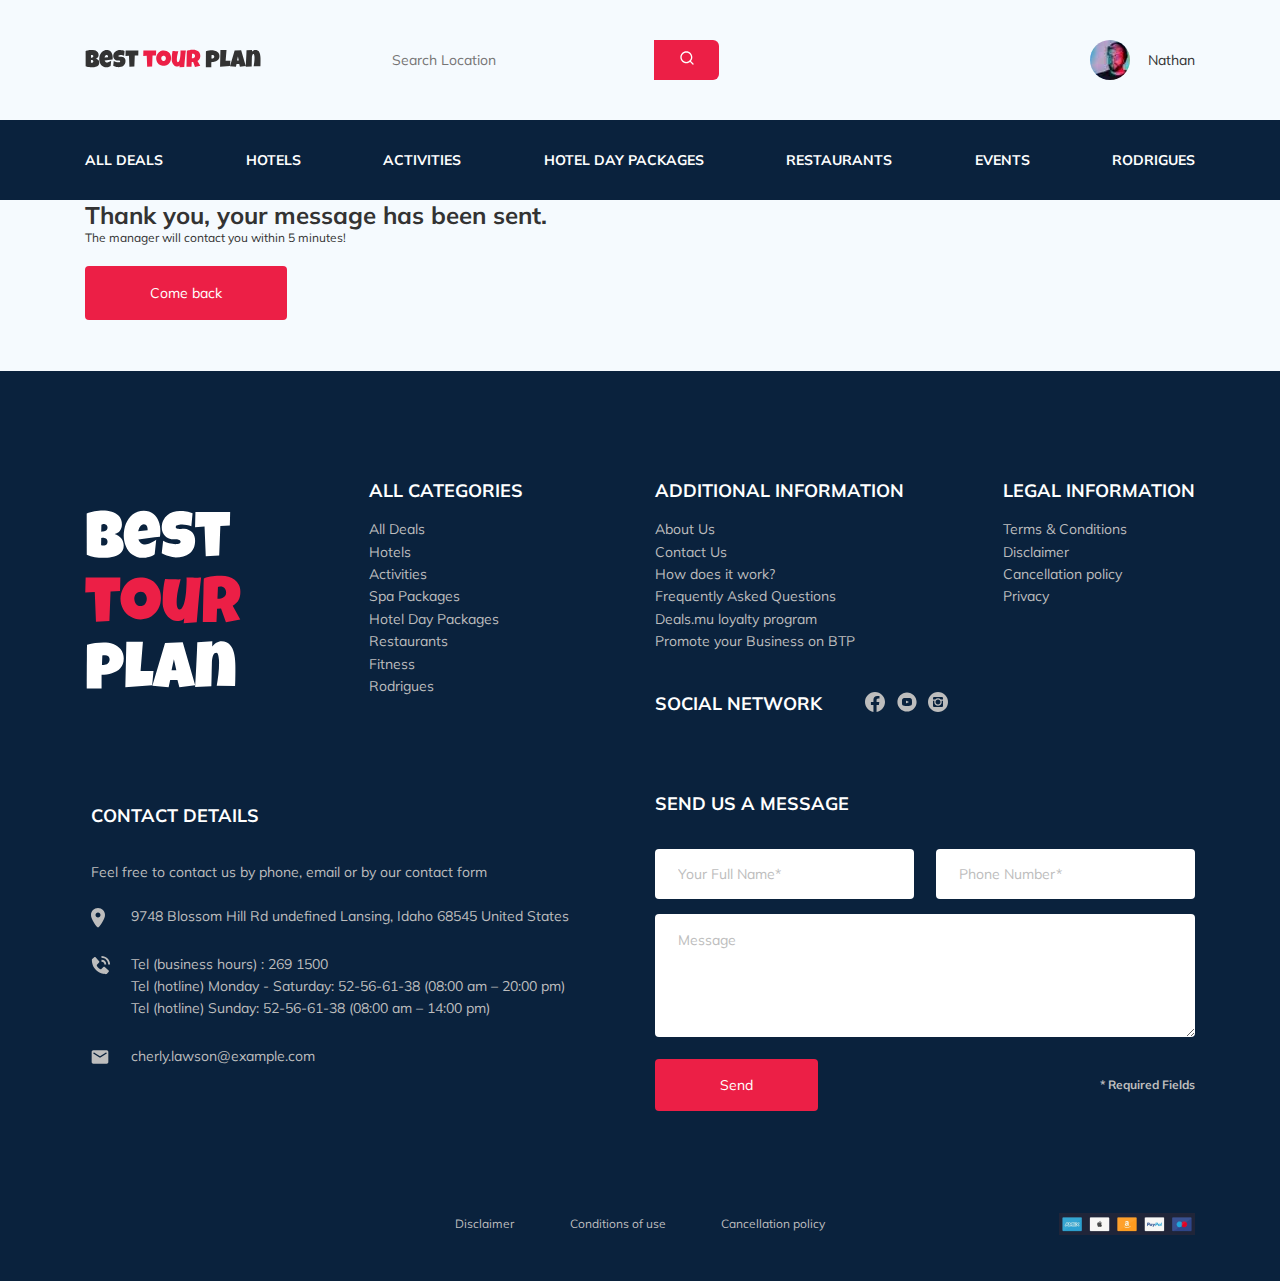
<file: thankyou.html>
<!DOCTYPE html>
<html lang="en">
<head>
  <meta charset="UTF-8">
  <meta name="viewport" content="width=device-width, initial-scale=1.0">
  <link href="https://fonts.googleapis.com/css2?family=Muli:wght@400;700&family=Nunito:wght@400;600;800&display=swap" rel="stylesheet">
  <link rel="stylesheet" href="https://unpkg.com/swiper/swiper-bundle.min.css">
  <link rel="stylesheet" href="css/style.css">
  <title>Best Tour Plan - Hotel Booking</title>
</head>
<body>
  <header class="navbar navbar--mobile--fixed">
    <div class="container">
      <div class="navbar-top">
        <a href="index.html" class="logo">
          <img src="img/horizontal.svg" alt="Logo: Best Tour Plan" class="logo__image">
        </a>

        <form action="#" class="search navbar__search navbar__search--mobile--hidden">
          <input type="text" placeholder="Search Location" class="search__input">
          <button class="button search__button">
            <img src="img/search.svg" alt="Search: 
            magnifier" class="search__image">
          </button>
        </form>

        <div class="user navbar__user navbar__user--mobile--hidden">
          <img src="img/avatar.jpg" alt="Avatar: Nathan" class="user__avatar">
          <span class="user__name">Nathan</span>
        </div>

        <button class="button button-menu navbar-top__button-menu">
          <span class="button-menu__line"></span>
          <span class="button-menu__line"></span>
          <span class="button-menu__line"></span>
        </button>
        <!-- /.navbar-button -->

      </div>
      <!-- /.navbar-top -->

    </div>
    <!-- /.container -->

    <div class="navbar-bottom">
      <div class="container">
        <ul class="navbar-menu navbar-menu--mobile--pt-32">
          <li class="navbar-menu__item navbar-menu__item--mobile--visible navbar-menu__item--mobile--mb-27">
            <div class="user navbar__user">
              <img src="img/avatar.jpg" alt="Avatar: Nathan" class="user__avatar">
              <span class="user__name">Nathan</span>
            </div>
          </li>
          <li class="navbar-menu__item navbar-menu__item--mobile--visible navbar-menu__item--mobile--mb-39">
            <form action="#" class="search navbar__search">
              <input type="text" placeholder="Search Location" class="search__input">
              <button class="button search__button">
                <img src="img/search.svg" alt="Search: 
                magnifier" class="search__image">
              </button>
            </form>
          </li>
          <li class="navbar-menu__item">
            <a href="#" class="navbar-menu__link">All Deals</a>
          </li>
          <li class="navbar-menu__item">
            <a href="#" class="navbar-menu__link">Hotels</a>
          </li>
          <li class="navbar-menu__item">
            <a href="#" class="navbar-menu__link">Activities</a>
          </li>
          <li class="navbar-menu__item">
            <a href="#" class="navbar-menu__link">Hotel Day Packages</a>
          </li>
          <li class="navbar-menu__item">
            <a href="#" class="navbar-menu__link">Restaurants</a>
          </li>
          <li class="navbar-menu__item">
            <a href="#" class="navbar-menu__link">Events</a>
          </li>
          <li class="navbar-menu__item">
            <a href="#" class="navbar-menu__link">Rodrigues</a>
          </li>
        </ul>
        <!-- /.navbar-menu -->
      </div>
      <!-- /.container -->
    </div>
    <!-- /.navbar-bottom -->

  </header>
  <!-- /.header -->

  <section class="hotel">
    <div class="container">
      <div class="hotel-info">
        <div class="hotel-info__text come-back--info">
          <div class="hotel-wrapper">
            <h1 class="hotel-info-name">Thank you, your message has been sent.</h1>
          </div>
          <p class="hotel-description">The manager will contact you within 5 minutes!</p>
          
        </div>
        <!-- /.hotrl-info__text -->
        
      </div>
      <!-- /.hotel-info -->

      <a href="index.html" class="button form-button footer__button come-back">Come back</a>

    </div>
    <!-- /.container -->
  </section>
  <!-- /.hotel -->

  <footer class="footer">
    <div class="container">
      <div class="footer-wrapper">
        <a href="index.html" class="footer__logo-link">
          <img src="img/vertical.svg" alt="Logo: Best Tour Plan" class="logo footer__logo">
        </a>
        <div class="footer__lists footer__lists--categories">
          <h3 class="footer__title">All Categories</h3>
          <ul class="footer__list">
            <li class="footer__item">
              <a href="#" class="footer__item-link">All Deals</a>
            </li>
            <!-- /.footer__item -->
            <li class="footer__item">
              <a href="#" class="footer__item-link">Hotels</a>
            </li>
            <!-- /.footer__item -->
            <li class="footer__item">
              <a href="#" class="footer__item-link">Activities</a>
            </li>
            <!-- /.footer__item -->
            <li class="footer__item">
              <a href="#" class="footer__item-link">Spa Packages</a>
            </li>
            <!-- /.footer__item -->
            <li class="footer__item">
              <a href="#" class="footer__item-link">Hotel Day Packages</a>
            </li>
            <!-- /.footer__item -->
            <li class="footer__item">
              <a href="#" class="footer__item-link">Restaurants</a>
            </li>
            <!-- /.footer__item -->
            <li class="footer__item">
              <a href="#" class="footer__item-link">Fitness</a>
            </li>
            <!-- /.footer__item -->
            <li class="footer__item">
              <a href="#" class="footer__item-link">Rodrigues</a>
            </li>
            <!-- /.footer__item -->
          </ul>
          <!-- /.footer__list -->
        </div>
        <!-- /.footer__lists .footer__categories -->

        <div class="footer__lists footer__lists--additional">
          <h3 class="footer__title">Additional Information</h3>
          <ul class="footer__list">
            <li class="footer__item">
              <a href="#" class="footer__item-link">About Us</a>
            </li>
            <!-- /.footer__item -->
            <li class="footer__item">
              <a href="#" class="footer__item-link">Contact Us</a>
            </li>
            <!-- /.footer__item -->
            <li class="footer__item">
              <a href="#" class="footer__item-link">How does it work?</a>
            </li>
            <!-- /.footer__item -->
            <li class="footer__item">
              <a href="#" class="footer__item-link">Frequently Asked Questions</a>
            </li>
            <!-- /.footer__item -->
            <li class="footer__item">
              <a href="#" class="footer__item-link">Deals.mu loyalty program</a>
            </li>
            <!-- /.footer__item -->
            <li class="footer__item">
              <a href="#" class="footer__item-link">Promote your Business on BTP</a>
            </li>
            <!-- /.footer__item -->
          </ul>
          <!-- /.footer__list -->
        </div>
        <!-- /.footer__lists .footer__additional -->

        <div class="footer__lists footer__lists--network">
          <h3 class="footer__title footer__title--network">Social Network</h3>
          <div class="footer__social">
            <a href="#" class="footer__icon-link">
              <img src="img/facebook.svg" alt="Icon: facebook" class="footer__icon">
            </a>
            <a href="#" class="footer__icon-link">
              <img src="img/youtube.svg" alt="Icon: youtube" class="footer__icon">
            </a>
            <a href="#" class="footer__icon-link">
              <img src="img/instagram.svg" alt="Icon: instagram" class="footer__icon">
            </a>
          </div>
        </div>
        <!-- /.footer__lists -->

        <div class="footer__lists footer__lists--legal">
          <h3 class="footer__title">Legal Information</h3>
          <ul class="footer__list">
            <li class="footer__item">
              <a href="#" class="footer__item-link">Terms & Conditions</a>
            </li>
            <!-- /.footer__item -->
            <li class="footer__item">
              <a href="#" class="footer__item-link">Disclaimer</a>
            </li>
            <!-- /.footer__item -->
            <li class="footer__item">
              <a href="#" class="footer__item-link">Cancellation policy</a>
            </li>
            <!-- /.footer__item -->
            <li class="footer__item">
              <a href="#" class="footer__item-link">Privacy</a>
            </li>
            <!-- /.footer__item -->
          </ul>
          <!-- /.footer__list -->
        </div>
        <!-- /.footer__lists .footer__legal -->

        <div class="footer__lists footer__lists--contact">
          <h3 class="footer__title footer__title--contact">Contact Details</h3>
          <p class="footer__text">Feel free to contact us by phone, email or by our contact form</p>
          <ul class="footer__list">
            <li class="footer__item footer__item--contact">
              <div class="footer__contact-icon-wrapper">
                <img src="img/map-marker.svg" alt="Icon: map" class="footer__contact-icon">
              </div>
              <span class="footer__info">9748 Blossom Hill Rd undefined Lansing, Idaho 68545 United States</span>
            </li>
            <!-- /.footer__item -->
            <li class="footer__item footer__item--contact">
              <div class="footer__contact-icon-wrapper">
                <img src="img/footer-phone-call.svg" alt="Icon: phone call" class="footer__contact-icon">
              </div>
              <span class="footer__info">
                Tel (business hours) : 
                <a href="tel: 269 1500" class="footer__item-link">269 1500</a> <br>
                Tel (hotline) Monday - Saturday:
                <a href="tel: 269 1500" class="footer__item-link">52-56-61-38</a>  (08:00 am – 20:00 pm) <br>
                Tel (hotline) Sunday:
                <a href="tel: 269 1500" class="footer__item-link">52-56-61-38</a>  (08:00 am – 14:00 pm)
              </span>
            </li>
            <!-- /.footer__item -->
            <li class="footer__item footer__item--contact">
              <div class="footer__contact-icon-wrapper">
                <img src="img/email.svg" alt="Icon: email" class="footer__contact-icon">
              </div>
              <span class="footer__info">
                <a href="mailto:cherly.lawson@example.com" class="footer__item-link">cherly.lawson@example.com</a>
              </span>
            </li>
            <!-- /.footer__item -->
          </ul>
          <!-- /.footer__list -->
        </div>
        <!-- /.footer__lists .footer__contact -->

        <div class="footer__form">
          <h3 class="footer__title footer__title--form">Send us a message</h3>
          <form action="send.php" method="POST" class="footer__form-wrapper form">
            <div class="footer__input-group">
              <input class="input footer__input footer__input--name" type="text" placeholder="Your Full Name*" name="name" required minlength="2">
            </div>
            <div class="footer__input-group">
              <input class="input footer__input footer__input--phone phone-mask" type="tel" placeholder="Phone Number*" name="phone" required>
            </div>
            <textarea class="textarea footer__textarea" placeholder="Message" name="message"></textarea>
            <button class="button form-button footer__button" type="submit">Send</button>
            <span class="form-info footer__form-info">* Required Fields</span>
          </form>
        </div>
        <!-- /.footer__form -->

      </div>
      <!-- /.footer-wrapper -->

      <div class="footer__bot">
        <ul class="footer__bot-list">
          <li class="footer__bot-item">
            <a href="#" class="footer__bot-link">Disclaimer</a>
          </li>
          <li class="footer__bot-item">
            <a href="#" class="footer__bot-link">Conditions of use</a>
          </li>
          <li class="footer__bot-item">
            <a href="#" class="footer__bot-link">Cancellation policy</a>
          </li>
        </ul>
        <img src="img/payment.png" alt="Icon: payment" class="footer__bot-payment footer__bot-payment--mt-10">
      </div>
    </div>
    <!-- /.container -->
  </footer>
  <!-- /.footer -->

  <div class="modal">
    <div class="modal-overlay"></div>

    <div class="modal-dialog">
      <h3 class="modal-dialog__title modal-dialog__title--form">Send us a message</h3>
      <form action="send.php" method="POST" class="modal-dialog__form form">
        <a href="#" class="modal-dialog__close" data-backdrop="static" data-keyboard="false" tabindex="-1" data-keyboard="true">
          <img src="img/close.svg" alt="icon: close" class="modal-dialog__close-image">
        </a>
        <input class="input modal-dialog__input modal-dialog__input--name" type="text" placeholder="Your Full Name*" name="name" required minlength="2">
        <input class="input modal-dialog__input modal-dialog__input--phone phone-mask" type="tel" placeholder="Phone Number*" name="phone" required>
        <input class="input modal-dialog__input modal-dialog__input--email" type="email" placeholder="Email*" name="email" required>
        <textarea class="textarea modal-dialog__textarea" placeholder="Message" name="message"></textarea>
        <button class="button form-button modal-dialog__button" type="submit">Send</button>
        <span class="form-info modal-dialog__form-info">* Required Fields</span>
      </form>
    </div>
    
  </div>


  <script src="https://ajax.googleapis.com/ajax/libs/jquery/1.11.0/jquery.min.js"></script>
  <script src="js/jquery.validate.min.js"></script>
  <script src="js/jquery.mask.min.js"></script>
  <script src="js/parallax.js-1.5.0/parallax.min.js"></script>
  <script src="https://unpkg.com/swiper/swiper-bundle.min.js"></script>
  <script src="js/main.js"></script>
</body>
</html>
</file>
<file: css/style.css>
/*! normalize.css v8.0.1 | MIT License | github.com/necolas/normalize.css */
/* Document
   ========================================================================== */
/**
 * 1. Correct the line height in all browsers.
 * 2. Prevent adjustments of font size after orientation changes in iOS.
 */
html {
  line-height: 1.15;
  /* 1 */
  -webkit-text-size-adjust: 100%;
  /* 2 */
}

/* Sections
   ========================================================================== */
/**
 * Remove the margin in all browsers.
 */
body {
  margin: 0;
}

/**
 * Render the `main` element consistently in IE.
 */
main {
  display: block;
}

/**
 * Correct the font size and margin on `h1` elements within `section` and
 * `article` contexts in Chrome, Firefox, and Safari.
 */
h1 {
  font-size: 2em;
  margin: 0.67em 0;
}

/* Grouping content
   ========================================================================== */
/**
 * 1. Add the correct box sizing in Firefox.
 * 2. Show the overflow in Edge and IE.
 */
hr {
  -webkit-box-sizing: content-box;
          box-sizing: content-box;
  /* 1 */
  height: 0;
  /* 1 */
  overflow: visible;
  /* 2 */
}

/**
 * 1. Correct the inheritance and scaling of font size in all browsers.
 * 2. Correct the odd `em` font sizing in all browsers.
 */
pre {
  font-family: monospace, monospace;
  /* 1 */
  font-size: 1em;
  /* 2 */
}

/* Text-level semantics
   ========================================================================== */
/**
 * Remove the gray background on active links in IE 10.
 */
a {
  background-color: transparent;
}

/**
 * 1. Remove the bottom border in Chrome 57-
 * 2. Add the correct text decoration in Chrome, Edge, IE, Opera, and Safari.
 */
abbr[title] {
  border-bottom: none;
  /* 1 */
  text-decoration: underline;
  /* 2 */
  -webkit-text-decoration: underline dotted;
          text-decoration: underline dotted;
  /* 2 */
}

/**
 * Add the correct font weight in Chrome, Edge, and Safari.
 */
b,
strong {
  font-weight: bolder;
}

/**
 * 1. Correct the inheritance and scaling of font size in all browsers.
 * 2. Correct the odd `em` font sizing in all browsers.
 */
code,
kbd,
samp {
  font-family: monospace, monospace;
  /* 1 */
  font-size: 1em;
  /* 2 */
}

/**
 * Add the correct font size in all browsers.
 */
small {
  font-size: 80%;
}

/**
 * Prevent `sub` and `sup` elements from affecting the line height in
 * all browsers.
 */
sub,
sup {
  font-size: 75%;
  line-height: 0;
  position: relative;
  vertical-align: baseline;
}

sub {
  bottom: -0.25em;
}

sup {
  top: -0.5em;
}

/* Embedded content
   ========================================================================== */
/**
 * Remove the border on images inside links in IE 10.
 */
img {
  border-style: none;
}

/* Forms
   ========================================================================== */
/**
 * 1. Change the font styles in all browsers.
 * 2. Remove the margin in Firefox and Safari.
 */
button,
input,
optgroup,
select,
textarea {
  font-family: inherit;
  /* 1 */
  font-size: 100%;
  /* 1 */
  line-height: 1.15;
  /* 1 */
  margin: 0;
  /* 2 */
}

/**
 * Show the overflow in IE.
 * 1. Show the overflow in Edge.
 */
button,
input {
  /* 1 */
  overflow: visible;
}

/**
 * Remove the inheritance of text transform in Edge, Firefox, and IE.
 * 1. Remove the inheritance of text transform in Firefox.
 */
button,
select {
  /* 1 */
  text-transform: none;
}

/**
 * Correct the inability to style clickable types in iOS and Safari.
 */
button,
[type="button"],
[type="reset"],
[type="submit"] {
  -webkit-appearance: button;
}

/**
 * Remove the inner border and padding in Firefox.
 */
button::-moz-focus-inner,
[type="button"]::-moz-focus-inner,
[type="reset"]::-moz-focus-inner,
[type="submit"]::-moz-focus-inner {
  border-style: none;
  padding: 0;
}

/**
 * Restore the focus styles unset by the previous rule.
 */
button:-moz-focusring,
[type="button"]:-moz-focusring,
[type="reset"]:-moz-focusring,
[type="submit"]:-moz-focusring {
  outline: 1px dotted ButtonText;
}

/**
 * Correct the padding in Firefox.
 */
fieldset {
  padding: 0.35em 0.75em 0.625em;
}

/**
 * 1. Correct the text wrapping in Edge and IE.
 * 2. Correct the color inheritance from `fieldset` elements in IE.
 * 3. Remove the padding so developers are not caught out when they zero out
 *    `fieldset` elements in all browsers.
 */
legend {
  -webkit-box-sizing: border-box;
          box-sizing: border-box;
  /* 1 */
  color: inherit;
  /* 2 */
  display: table;
  /* 1 */
  max-width: 100%;
  /* 1 */
  padding: 0;
  /* 3 */
  white-space: normal;
  /* 1 */
}

/**
 * Add the correct vertical alignment in Chrome, Firefox, and Opera.
 */
progress {
  vertical-align: baseline;
}

/**
 * Remove the default vertical scrollbar in IE 10+.
 */
textarea {
  overflow: auto;
}

/**
 * 1. Add the correct box sizing in IE 10.
 * 2. Remove the padding in IE 10.
 */
[type="checkbox"],
[type="radio"] {
  -webkit-box-sizing: border-box;
          box-sizing: border-box;
  /* 1 */
  padding: 0;
  /* 2 */
}

/**
 * Correct the cursor style of increment and decrement buttons in Chrome.
 */
[type="number"]::-webkit-inner-spin-button,
[type="number"]::-webkit-outer-spin-button {
  height: auto;
}

/**
 * 1. Correct the odd appearance in Chrome and Safari.
 * 2. Correct the outline style in Safari.
 */
[type="search"] {
  -webkit-appearance: textfield;
  /* 1 */
  outline-offset: -2px;
  /* 2 */
}

/**
 * Remove the inner padding in Chrome and Safari on macOS.
 */
[type="search"]::-webkit-search-decoration {
  -webkit-appearance: none;
}

/**
 * 1. Correct the inability to style clickable types in iOS and Safari.
 * 2. Change font properties to `inherit` in Safari.
 */
::-webkit-file-upload-button {
  -webkit-appearance: button;
  /* 1 */
  font: inherit;
  /* 2 */
}

/* Interactive
   ========================================================================== */
/*
 * Add the correct display in Edge, IE 10+, and Firefox.
 */
details {
  display: block;
}

/*
 * Add the correct display in all browsers.
 */
summary {
  display: list-item;
}

/* Misc
   ========================================================================== */
/**
 * Add the correct display in IE 10+.
 */
template {
  display: none;
}

/**
 * Add the correct display in IE 10.
 */
[hidden] {
  display: none;
}

* {
  -webkit-box-sizing: border-box;
          box-sizing: border-box;
}

body {
  font-size: 14px;
  background-color: #F5FAFE;
  color: #333333;
  font-family: "Muli", sans-serif;
}

.container {
  max-width: 1110px;
  margin: auto;
}

img {
  max-width: 100%;
}

.button {
  border: none;
  outline: none;
  cursor: pointer;
}

.input {
  padding: 0 23px 0 23px;
  min-height: 50px;
  border-radius: 4px;
  background-color: #fff;
  border: none;
  outline: none;
}

.input::-webkit-input-placeholder {
  color: #BDBDBD;
}

.input:-ms-input-placeholder {
  color: #BDBDBD;
}

.input::-ms-input-placeholder {
  color: #BDBDBD;
}

.input::placeholder {
  color: #BDBDBD;
}

.textarea {
  padding: 18px 23px;
  border-radius: 4px;
  background-color: #fff;
  border: none;
  outline: none;
  height: 123px;
}

.textarea::-webkit-input-placeholder {
  color: #BDBDBD;
}

.textarea:-ms-input-placeholder {
  color: #BDBDBD;
}

.textarea::-ms-input-placeholder {
  color: #BDBDBD;
}

.textarea::placeholder {
  color: #BDBDBD;
}

.form-button {
  padding: 18px 65px;
  min-height: 50px;
  border-radius: 4px;
  color: #FFFFFF;
  background-color: #EC1F46;
}

.form-info {
  font-style: normal;
  font-weight: bold;
  font-size: 12px;
  line-height: 15px;
  -ms-flex-item-align: center;
      -ms-grid-row-align: center;
      align-self: center;
}

.validate {
  font-style: normal;
  font-weight: normal;
  font-size: 12px;
  line-height: 13px;
  color: #EC1F46;
}

.validate::-webkit-input-placeholder {
  color: #EC1F46;
}

.validate:-ms-input-placeholder {
  color: #EC1F46;
}

.validate::-ms-input-placeholder {
  color: #EC1F46;
}

.validate::placeholder {
  color: #EC1F46;
}

.come-back {
  text-decoration: none;
}

.come-back--info {
  margin-bottom: 20px;
}

.navbar-wrapper {
  background-color: #FFFFFF;
}

.navbar-top {
  display: -webkit-box;
  display: -ms-flexbox;
  display: flex;
  -webkit-box-pack: justify;
      -ms-flex-pack: justify;
          justify-content: space-between;
  -webkit-box-align: center;
      -ms-flex-align: center;
          align-items: center;
  padding-top: 40px;
  padding-bottom: 40px;
}

.navbar-top__button-menu {
  display: none;
}

.navbar__search {
  margin-right: auto;
  margin-left: 108px;
}

.logo {
  max-width: 177px;
}

.search {
  display: -webkit-box;
  display: -ms-flexbox;
  display: flex;
  height: 40px;
  border-radius: 6px;
  position: relative;
  overflow: hidden;
}

.search__input {
  padding-left: 23px;
  padding-right: 75px;
  width: 350px;
  border: none;
  height: 100%;
  line-height: 15px;
  font-weight: 400;
  background-color: #F5FAFE;
  outline: none;
}

.search__button {
  position: absolute;
  width: 65px;
  height: 100%;
  background-color: #EC1F46;
  top: 0;
  right: 0;
}

.user {
  display: -webkit-box;
  display: -ms-flexbox;
  display: flex;
  text-decoration: none;
  -webkit-box-align: center;
      -ms-flex-align: center;
          align-items: center;
}

.user__avatar {
  width: 40px;
  height: 40px;
  border-radius: 50%;
  -o-object-fit: cover;
     object-fit: cover;
}

.user__name {
  line-height: 18px;
  font-weight: 400;
  margin-left: 18px;
}

.navbar-bottom {
  background-color: #0A223D;
}

.navbar-menu {
  display: -webkit-box;
  display: -ms-flexbox;
  display: flex;
  -webkit-box-pack: justify;
      -ms-flex-pack: justify;
          justify-content: space-between;
  padding-top: 31px;
  padding-bottom: 31px;
  padding-left: 0;
  margin: 0;
  color: #FFFFFF;
  list-style: none;
  position: relative;
}

.navbar-menu__item--mobile--visible {
  display: none;
}

.navbar-menu__link {
  text-decoration: none;
  text-transform: uppercase;
  color: inherit;
  font-style: normal;
  font-weight: bold;
  font-size: 14px;
  line-height: 18px;
}

.breadcrumbs {
  margin-bottom: 19px;
}

.breadcrumbs-list {
  display: -webkit-box;
  display: -ms-flexbox;
  display: flex;
  margin: 0;
  padding: 18px 0;
}

.breadcrumbs-list__item {
  display: -webkit-box;
  display: -ms-flexbox;
  display: flex;
  list-style: none;
  font-style: normal;
  font-weight: normal;
  font-size: 10px;
  line-height: 13px;
}

.breadcrumbs-list__item:not(:last-child)::after {
  content: ' /';
  margin-right: 3px;
  margin-left: 3px;
}

.breadcrumbs-list__link {
  text-decoration: none;
  color: inherit;
}

.hotel {
  padding-bottom: 70px;
}

.hotel-grid {
  display: -webkit-box;
  display: -ms-flexbox;
  display: flex;
  -webkit-box-pack: justify;
      -ms-flex-pack: justify;
          justify-content: space-between;
}

.hotel-draggable {
  display: -webkit-box;
  display: -ms-flexbox;
  display: flex;
  -webkit-box-orient: vertical;
  -webkit-box-direction: normal;
      -ms-flex-direction: column;
          flex-direction: column;
  -webkit-box-pack: justify;
      -ms-flex-pack: justify;
          justify-content: space-between;
}

.hotel-info {
  display: -webkit-box;
  display: -ms-flexbox;
  display: flex;
  -webkit-box-align: center;
      -ms-flex-align: center;
          align-items: center;
  -webkit-box-pack: justify;
      -ms-flex-pack: justify;
          justify-content: space-between;
  margin-bottom: 20px;
}

.hotel-info-name {
  font-style: normal;
  font-weight: bold;
  font-size: 24px;
  line-height: 30px;
  margin: 0;
}

.hotel-info__offer {
  margin-left: 14px;
  margin-top: 4px;
  font-style: normal;
  font-weight: 600;
  font-size: 10px;
  line-height: 13px;
}

.hotel-description {
  margin: 0;
  font-style: normal;
  font-weight: normal;
  font-size: 12px;
  line-height: 15px;
}

.hotel-wrapper {
  display: -webkit-box;
  display: -ms-flexbox;
  display: flex;
  -ms-flex-wrap: wrap;
      flex-wrap: wrap;
  -webkit-box-align: center;
      -ms-flex-align: center;
          align-items: center;
}

.stars {
  -ms-flex-preferred-size: 100%;
      flex-basis: 100%;
}

.offer {
  padding: 4px 9px;
  border-radius: 3px;
  background-color: #EC1F46;
  color: #FFFFFF;
}

.rating {
  display: -webkit-box;
  display: -ms-flexbox;
  display: flex;
  -ms-flex-wrap: wrap;
      flex-wrap: wrap;
  -webkit-box-pack: center;
      -ms-flex-pack: center;
          justify-content: center;
  max-width: 65px;
  min-height: 45px;
  border-radius: 4px;
  padding: 6px;
  background-color: #EC1F46;
  color: #FFFFFF;
}

.rating__text {
  font-style: normal;
  font-weight: 600;
  font-size: 8px;
  line-height: 10px;
}

.rating__counter {
  font-style: normal;
  font-weight: bold;
  font-size: 14px;
  line-height: 18px;
}

.rating__counter--small {
  font-size: 10px;
  line-height: 13px;
}

.hotel-slider {
  width: 728px;
  height: 450px;
  border-radius: 8px;
  margin: 0;
}

.hotel-slider__button {
  position: absolute;
  top: 50%;
  -webkit-transform: translateY(-50%);
          transform: translateY(-50%);
  z-index: 99;
  width: 30px;
  height: 30px;
  background-color: transparent;
  background-repeat: no-repeat;
  background-position: center;
  background-size: 10px;
}

.hotel-slider__button--next {
  right: 18px;
  background-image: url(../img/arrow-next.svg);
}

.hotel-slider__button--prev {
  left: 18px;
  background-image: url(../img/arrow-prev.svg);
}

.hotel-slider__item {
  width: 100%;
  height: 100%;
  position: relative;
  overflow: hidden;
}

.hotel-slider__item::after {
  content: '';
  position: absolute;
  width: 100%;
  height: 100%;
  top: 0;
  left: 0;
  right: 0;
  bottom: 0;
  z-index: 10;
  background: -webkit-gradient(linear, left top, left bottom, from(rgba(0, 122, 223, 0.48)), to(rgba(255, 255, 255, 0.128)));
  background: linear-gradient(180deg, rgba(0, 122, 223, 0.48) 0%, rgba(255, 255, 255, 0.128) 100%);
}

.booking {
  font-family: "Nunito", sans-serif;
  border-radius: 8px;
  padding: 28px;
  width: 350px;
  min-height: 210px;
  background-color: #0A223D;
  color: #FFFFFF;
}

.booking__info {
  display: -webkit-box;
  display: -ms-flexbox;
  display: flex;
  -webkit-box-pack: justify;
      -ms-flex-pack: justify;
          justify-content: space-between;
  -webkit-box-align: center;
      -ms-flex-align: center;
          align-items: center;
  margin-bottom: 9px;
}

.booking__price {
  display: -webkit-box;
  display: -ms-flexbox;
  display: flex;
  -webkit-box-orient: vertical;
  -webkit-box-direction: normal;
      -ms-flex-direction: column;
          flex-direction: column;
}

.booking__start {
  font-style: normal;
  font-weight: normal;
  font-size: 10px;
  line-height: 14px;
}

.booking__pricetag {
  font-style: normal;
  font-weight: 800;
  font-size: 24px;
  line-height: 33px;
  margin: 0;
}

.booking__per-room {
  font-style: normal;
  font-weight: normal;
  font-size: 12px;
  line-height: 16px;
  margin: 0;
}

.booking__text {
  display: -webkit-box;
  display: -ms-flexbox;
  display: flex;
  -webkit-box-pack: justify;
      -ms-flex-pack: justify;
          justify-content: space-between;
  margin-bottom: 8px;
}

.booking__description {
  font-style: normal;
  font-weight: normal;
  font-size: 12px;
  line-height: 16px;
  margin-left: 9px;
}

.booking__button {
  font-style: normal;
  font-weight: 600;
  font-size: 14px;
  line-height: 19px;
  border-radius: 4px;
  background-color: #EC1F46;
  color: #FFFFFF;
  width: 100%;
  min-height: 45px;
}

.call-center {
  display: -webkit-box;
  display: -ms-flexbox;
  display: flex;
  -webkit-box-pack: justify;
      -ms-flex-pack: justify;
          justify-content: space-between;
  -webkit-box-align: center;
      -ms-flex-align: center;
          align-items: center;
  margin-bottom: 17px;
}

.call-center__text {
  font-weight: 600;
  font-size: 18px;
  line-height: 25px;
}

.call-center__phone {
  display: -webkit-box;
  display: -ms-flexbox;
  display: flex;
  -webkit-box-pack: justify;
      -ms-flex-pack: justify;
          justify-content: space-between;
  text-decoration: none;
  color: inherit;
}

.call-center__image {
  vertical-align: middle;
}

.call-center__number {
  font-weight: 600;
  font-size: 18px;
  line-height: 25px;
  margin-left: 9px;
}

.map {
  width: 350px;
  height: 213px;
  border-radius: 10px;
  overflow: hidden;
}

.map__style {
  border: 0;
  width: 100%;
  height: 213px;
}

.packages {
  padding-top: 45px;
}

.packages-title {
  font-style: normal;
  font-weight: bold;
  font-size: 36px;
  line-height: 45px;
  text-align: center;
  text-transform: uppercase;
  margin-bottom: 65px;
}

.packages-card {
  display: -ms-grid;
  display: grid;
  -ms-grid-rows: (500px)[2];
  -ms-grid-columns: (350px)[3];
      grid-template: repeat(2, 500px)/repeat(3, 350px);
  grid-gap: 30px;
  color: #FFFFFF;
}

.packages-card__item {
  width: 100%;
  height: 100%;
  background-color: #0A223D;
  border-radius: 8px;
  overflow: hidden;
  display: -ms-grid;
  display: grid;
  -ms-grid-rows: (50%)[2];
      grid-template-rows: repeat(2, 50%);
}

.packages-card__item--large {
  display: -ms-grid;
  display: grid;
  -ms-grid-columns: (50%)[2];
      grid-template-columns: repeat(2, 50%);
  -ms-grid-rows: none;
      grid-template-rows: none;
  -ms-grid-column: 1;
  -ms-grid-column-span: 2;
  grid-column: 1 / 3;
  width: 100%;
}

.packages-card__offer {
  position: relative;
}

.packages-card__wrapper {
  padding: 30px 25px;
}

.packages-card__rating {
  margin-bottom: 5px;
  margin-top: 16px;
}

.packages-card__image {
  width: 100%;
  height: 100%;
  -o-object-fit: cover;
     object-fit: cover;
}

.packages-card__flash-offer {
  position: absolute;
  min-width: 61px;
  background-color: #EC1F46;
  border-radius: 0px 4px 4px 0px;
  left: 0;
  top: 26px;
  font-style: normal;
  font-weight: 600;
  padding: 4px 9px;
  font-size: 8px;
  line-height: 10px;
}

.packages-card__flash-offer--large {
  position: absolute;
  min-width: 95px;
  font-size: 12px;
  line-height: 15px;
  padding: 8px 11px;
}

.packages-card__title {
  font-style: normal;
  font-weight: bold;
  font-size: 18px;
  line-height: 23px;
  margin-top: 0;
}

.packages-card__text {
  font-style: normal;
  font-weight: normal;
  font-size: 14px;
  line-height: 160.6%;
  margin-top: 27px;
  margin-bottom: 34px;
}

.packages-card__person-room {
  margin-bottom: 24px;
}

.packages-card__info {
  margin-bottom: 11px;
}

.packages-card__icon {
  width: 14px;
  height: 14px;
  vertical-align: middle;
  margin-right: 15px;
}

.packages-card__description {
  font-style: normal;
  font-weight: normal;
  font-size: 12px;
  line-height: 15px;
}

.packages-card__wrap-bot {
  display: -ms-grid;
  display: grid;
  -ms-grid-columns: (50%)[2];
      grid-template-columns: repeat(2, 50%);
}

.packages-card__price {
  display: -ms-grid;
  display: grid;
}

.packages-card__old-pricetag {
  font-style: normal;
  font-weight: normal;
  font-size: 14px;
  line-height: 18px;
  -webkit-text-decoration-line: line-through;
          text-decoration-line: line-through;
  margin-bottom: 5px;
}

.packages-card__pricetag {
  font-style: normal;
  font-weight: bold;
  font-size: 24px;
  line-height: 30px;
}

.packages-card__button {
  font-family: "Nunito", sans-serif;
  font-style: normal;
  font-weight: 600;
  font-size: 14px;
  line-height: 19px;
  padding: 7px 22px;
  max-height: 40px;
  color: inherit;
  background-color: #EC1F46;
  border-radius: 4px;
  -ms-flex-item-align: end;
      -ms-grid-row-align: end;
      align-self: end;
}

.newsletter {
  padding: 98px 0 87px 0;
  background-image: url(../img/newsletter.jpg);
  background-repeat: no-repeat;
  background-position: center;
  background-size: cover;
  position: relative;
  color: #FFFFFF;
  min-height: 260px;
  margin-bottom: 40px;
  margin-top: 70px;
}

.newsletter::before {
  content: '';
  position: absolute;
  top: 0;
  left: 0;
  right: 0;
  bottom: 0;
  width: 100%;
  height: 100%;
  background-color: rgba(10, 34, 61, 0.8);
}

.newsletter-wrapper {
  display: -webkit-box;
  display: -ms-flexbox;
  display: flex;
  -webkit-box-align: center;
      -ms-flex-align: center;
          align-items: center;
  -webkit-box-pack: justify;
      -ms-flex-pack: justify;
          justify-content: space-between;
  position: relative;
  max-width: 731px;
  margin: auto;
}

.newsletter-title {
  display: -webkit-box;
  display: -ms-flexbox;
  display: flex;
  -webkit-box-orient: vertical;
  -webkit-box-direction: normal;
      -ms-flex-direction: column;
          flex-direction: column;
  font-style: normal;
  font-weight: 300;
  font-size: 24px;
  line-height: 30px;
  margin: 0;
}

.newsletter-title__strong {
  font-style: normal;
  font-weight: 600;
  font-size: 36px;
  line-height: 45px;
  text-transform: uppercase;
}

.newsletter .subscribe {
  width: 350px;
  height: 55px;
  position: relative;
  border-radius: 4px;
  overflow: hidden;
}

.newsletter .subscribe__input {
  position: absolute;
  width: 100%;
  height: 100%;
  padding-left: 33px;
  padding-right: 75px;
  outline: none;
  border: none;
  font-style: normal;
  font-weight: 300;
  font-size: 14px;
  line-height: 18px;
}

.newsletter .subscribe__button {
  position: absolute;
  top: 0;
  right: 0;
  min-width: 65px;
  height: 100%;
  background-color: #EC1F46;
  font-style: normal;
  font-weight: bold;
  font-size: 12px;
  line-height: 15px;
  color: inherit;
}

.parallax-window {
  height: 100%;
  background: transparent;
}

.reviews {
  margin-bottom: 60px;
}

.reviews-title {
  font-style: normal;
  font-weight: bold;
  font-size: 36px;
  line-height: 45px;
  text-align: center;
  text-transform: uppercase;
  margin-bottom: 70px;
}

.reviews-slider__item {
  position: relative;
  display: -webkit-box;
  display: -ms-flexbox;
  display: flex;
  -webkit-box-align: center;
      -ms-flex-align: center;
          align-items: center;
  -webkit-box-orient: vertical;
  -webkit-box-direction: normal;
      -ms-flex-direction: column;
          flex-direction: column;
  border-radius: 8px;
  background-color: #fff;
  max-width: 731px;
  margin: 45px auto 0;
  padding: 0 62px 30px;
}

.reviews-slider__item::before {
  content: '';
  background-image: url(../img/quotes-top.svg);
  position: absolute;
  left: 62px;
  top: 13px;
  width: 70px;
  height: 47px;
}

.reviews-slider__item::after {
  content: '';
  background-image: url(../img/quotes-bot.svg);
  position: absolute;
  right: 62px;
  top: 118px;
  width: 70px;
  height: 47px;
}

.reviews-slider__profile {
  display: -webkit-box;
  display: -ms-flexbox;
  display: flex;
  -webkit-box-align: center;
      -ms-flex-align: center;
          align-items: center;
  -webkit-box-orient: vertical;
  -webkit-box-direction: normal;
      -ms-flex-direction: column;
          flex-direction: column;
  margin-top: -45px;
  margin-bottom: 32px;
}

.reviews-slider__avatar {
  width: 90px;
  height: 90px;
  border-radius: 50%;
  -o-object-fit: cover;
     object-fit: cover;
}

.reviews-slider__username {
  font-style: normal;
  font-weight: bold;
  font-size: 12px;
  line-height: 15px;
  color: #EC1F46;
  margin-bottom: 10px;
}

.reviews-slider__date {
  font-style: normal;
  font-weight: normal;
  font-size: 10px;
  line-height: 13px;
}

.reviews-slider__text {
  font-style: normal;
  font-weight: normal;
  font-size: 12px;
  line-height: 160%;
  text-align: justify;
  max-width: 537px;
  margin: auto;
}

.reviews-slider__button {
  position: absolute;
  top: 50%;
  -webkit-transform: translateY(-50%);
          transform: translateY(-50%);
  z-index: 99;
  width: 30px;
  height: 30px;
  background-color: transparent;
  background-repeat: no-repeat;
  background-position: center;
  background-size: 10px;
}

.reviews-slider__button--prev {
  left: 18px;
  background-image: url(../img/reviews-arrow-prev.svg);
}

.reviews-slider__button--next {
  right: 18px;
  background-image: url(../img/reviews-arrow-next.svg);
}

.activities {
  padding: 50px 0 98px 0;
}

.activities__title {
  font-style: normal;
  font-weight: bold;
  font-size: 36px;
  line-height: 45px;
  text-transform: uppercase;
  margin-bottom: 57px;
}

.activities-wrapper {
  display: -webkit-box;
  display: -ms-flexbox;
  display: flex;
  -webkit-box-pack: justify;
      -ms-flex-pack: justify;
          justify-content: space-between;
}

.card {
  width: 255px;
  height: 255px;
  display: -webkit-box;
  display: -ms-flexbox;
  display: flex;
  -webkit-box-orient: vertical;
  -webkit-box-direction: normal;
      -ms-flex-direction: column;
          flex-direction: column;
  -webkit-box-align: start;
      -ms-flex-align: start;
          align-items: flex-start;
  border-radius: 6px;
  position: relative;
  padding: 24px 26px;
  overflow: hidden;
  color: #FFFFFF;
}

.card::before {
  content: '';
  position: absolute;
  top: 0;
  right: 0;
  bottom: 0;
  left: 0;
  background: linear-gradient(179.83deg, rgba(196, 196, 196, 0) 35.34%, #0A223D 99.85%);
  z-index: -1;
}

.card__image {
  width: 100%;
  height: 100%;
  top: 0;
  right: 0;
  bottom: 0;
  left: 0;
  position: absolute;
  -o-object-fit: cover;
     object-fit: cover;
  z-index: -2;
}

.card__title {
  margin-top: auto;
  font-style: normal;
  font-weight: bold;
  font-size: 16px;
  line-height: 20px;
  margin-bottom: 18px;
}

.card__button {
  padding: 7px 22px;
  color: inherit;
  font-style: normal;
  font-weight: 600;
  font-size: 12px;
  line-height: 16px;
  background-color: #EC1F46;
  border-radius: 4px;
}

.footer {
  background-color: #0A223D;
  padding: 108px 0 46px 0;
  color: #BDBDBD;
}

.footer-wrapper {
  display: -ms-grid;
  display: grid;
  -ms-grid-columns: (minmax(min-content, 1fr))[4];
      grid-template-columns: repeat(4, minmax(-webkit-min-content, 1fr));
      grid-template-columns: repeat(4, minmax(min-content, 1fr));
  grid-auto-rows: minmax(50px, -webkit-min-content);
  grid-auto-rows: minmax(50px, min-content);
  margin-bottom: 102px;
}

.footer__logo {
  width: 156px;
  -ms-grid-row: 1;
  -ms-grid-row-span: 2;
  grid-row: 1 / 3;
  margin-top: 31px;
}

.footer__lists {
  margin-left: 6px;
}

.footer__lists--categories {
  grid-row: span 2;
}

.footer__lists--network {
  grid-column: span 2;
  display: -webkit-box;
  display: -ms-flexbox;
  display: flex;
  -ms-flex-item-align: start;
      align-self: start;
  margin-left: 15px;
}

.footer__lists--additional {
  margin-left: 15px;
}

.footer__lists--legal {
  -ms-grid-column: 4;
      grid-column-start: 4;
  -ms-grid-row: 1;
      grid-row-start: 1;
  -ms-grid-column-align: end;
      justify-self: end;
}

.footer__lists--contact {
  grid-column: span 2;
  -ms-grid-row: 4;
      grid-row-start: 4;
}

.footer__title {
  font-style: normal;
  font-weight: bold;
  font-size: 18px;
  line-height: 23px;
  color: #FFFFFF;
  text-transform: uppercase;
  margin: 0 0 16px 0;
}

.footer__title--contact {
  margin-top: 12px;
  margin-bottom: 34px;
}

.footer__title--form {
  margin-bottom: 34px;
}

.footer__title--network {
  margin: 0 43px 0 0;
}

.footer__list {
  padding: 0;
  margin: 0;
  list-style: none;
}

.footer__item {
  font-style: normal;
  font-weight: normal;
  font-size: 14px;
  line-height: 160%;
}

.footer__item--contact {
  margin-bottom: 25px;
  display: -webkit-box;
  display: -ms-flexbox;
  display: flex;
  -webkit-box-align: start;
      -ms-flex-align: start;
          align-items: flex-start;
}

.footer__item-link {
  text-decoration: none;
  color: inherit;
}

.footer__social {
  display: -webkit-box;
  display: -ms-flexbox;
  display: flex;
  min-width: 83px;
  -webkit-box-align: start;
      -ms-flex-align: start;
          align-items: start;
  -webkit-box-pack: justify;
      -ms-flex-pack: justify;
          justify-content: space-between;
}

.footer__icon-link {
  text-decoration: none;
  color: inherit;
}

.footer__icon {
  width: 20px;
}

.footer__text {
  font-style: normal;
  font-weight: normal;
  font-size: 14px;
  line-height: 160%;
  margin-bottom: 22px;
}

.footer__contact-icon-wrapper {
  width: 40px;
  display: inline-block;
}

.footer__contact-icon {
  vertical-align: middle;
}

.footer__form {
  -ms-grid-column: 3;
  -ms-grid-column-span: 2;
  grid-column: 3 / 5;
  -ms-grid-row: 4;
      grid-row-start: 4;
  margin-left: 15px;
}

.footer__form-wrapper {
  display: -webkit-box;
  display: -ms-flexbox;
  display: flex;
  -webkit-box-align: start;
      -ms-flex-align: start;
          align-items: flex-start;
  -webkit-box-pack: justify;
      -ms-flex-pack: justify;
          justify-content: space-between;
  -ms-flex-wrap: wrap;
      flex-wrap: wrap;
}

.footer__input {
  width: 100%;
}

.footer__input-group {
  -ms-flex-preferred-size: 48%;
      flex-basis: 48%;
}

.footer__textarea {
  -ms-flex-preferred-size: 100%;
      flex-basis: 100%;
  margin-top: 15px;
  margin-bottom: 22px;
}

.footer__bot {
  display: -ms-grid;
  display: grid;
  -ms-grid-columns: (minmax(min-content, 1fr))[6];
      grid-template-columns: repeat(6, minmax(-webkit-min-content, 1fr));
      grid-template-columns: repeat(6, minmax(min-content, 1fr));
}

.footer__bot-list {
  padding: 0;
  margin: 0;
  list-style: none;
  -ms-grid-column: 3;
  -ms-grid-column-span: 2;
  grid-column: 3 / 5;
  display: -webkit-box;
  display: -ms-flexbox;
  display: flex;
  -webkit-box-pack: justify;
      -ms-flex-pack: justify;
          justify-content: space-between;
  -ms-flex-item-align: center;
      align-self: center;
}

.footer__bot-item {
  font-style: normal;
  font-weight: normal;
  font-size: 12px;
  line-height: 15px;
}

.footer__bot-link {
  color: inherit;
  text-decoration: none;
}

.footer__bot-payment {
  width: 136px;
  height: 22px;
  -ms-grid-column: 6;
      grid-column-start: 6;
  display: -webkit-box;
  display: -ms-flexbox;
  display: flex;
  justify-self: end;
}

.modal-overlay {
  position: fixed;
  top: 0;
  right: 0;
  bottom: 0;
  left: 0;
  background-color: rgba(0, 143, 223, 0.39);
  z-index: 100;
  visibility: hidden;
  opacity: 0;
}

.modal-overlay--visible {
  visibility: visible;
  opacity: 1;
}

.modal-dialog {
  max-width: 478px;
  height: 480px;
  padding: 33px 88px;
  background-color: #0A223D;
  color: #FFFFFF;
  border-radius: 8px;
  position: fixed;
  top: 50%;
  left: 50%;
  -webkit-transform: translate(-50%, -50%);
          transform: translate(-50%, -50%);
  z-index: 101;
  visibility: hidden;
  opacity: 0;
  overflow: auto;
}

.modal-dialog--visible {
  visibility: visible;
  opacity: 1;
}

.modal-dialog__close-image {
  position: absolute;
  top: 18px;
  right: 18px;
}

.modal-dialog__title {
  font-style: normal;
  font-weight: bold;
  font-size: 18px;
  line-height: 23px;
  text-transform: uppercase;
  text-align: center;
  margin: 0 0 15px 0;
}

.modal-dialog__form {
  display: -webkit-box;
  display: -ms-flexbox;
  display: flex;
  -webkit-box-pack: justify;
      -ms-flex-pack: justify;
          justify-content: space-between;
  -ms-flex-wrap: wrap;
      flex-wrap: wrap;
}

.modal-dialog__input {
  -ms-flex-preferred-size: 100%;
      flex-basis: 100%;
  margin-top: 15px;
}

.modal-dialog__input--name {
  margin-top: 0;
}

.modal-dialog__textarea {
  -ms-flex-preferred-size: 100%;
      flex-basis: 100%;
  margin-top: 15px;
  margin-bottom: 15px;
}

.modal-dialog__button {
  width: 160px;
}

@media (max-width: 1200px) {
  .container {
    width: 95%;
  }
  .navbar-burger-menu {
    display: none;
  }
  .hotel-slider {
    width: 590px;
  }
  .swiper-slide__image {
    height: 100%;
    width: 100%;
    -o-object-fit: cover;
       object-fit: cover;
  }
  .card {
    width: 230px;
    height: 230px;
  }
  .packages-card {
    -ms-grid-rows: (500px)[2];
    -ms-grid-columns: (310px)[3];
        grid-template: repeat(2, 500px)/repeat(3, 310px);
    grid-gap: 15px;
  }
  .packages-card__wrapper {
    padding: 20px 15px;
  }
  .footer__input--phone {
    margin-top: 15px;
  }
  .footer__input-group {
    -ms-flex-preferred-size: 100%;
        flex-basis: 100%;
  }
}

@media (max-width: 992px) {
  .container {
    width: 700px;
  }
  .navbar__search {
    margin-left: auto;
  }
  .navbar-menu__link {
    font-size: 11px;
  }
  .logo {
    width: 132px;
  }
  .hotel-grid {
    -webkit-box-orient: vertical;
    -webkit-box-direction: normal;
        -ms-flex-direction: column;
            flex-direction: column;
  }
  .hotel__slider {
    margin-bottom: 30px;
  }
  .hotel-draggable {
    -webkit-box-orient: horizontal;
    -webkit-box-direction: normal;
        -ms-flex-direction: row;
            flex-direction: row;
  }
  .hotel-slider {
    width: 100%;
  }
  .booking {
    width: 340px;
  }
  .map {
    width: 340px;
  }
  .newsletter-wrapper {
    width: 700px;
  }
  .reviews-slider__item {
    max-width: 579px;
  }
  .activities-wrapper {
    -ms-flex-wrap: wrap;
        flex-wrap: wrap;
  }
  .activities__card {
    margin-bottom: 20px;
  }
  .card {
    width: 339px;
    height: 255px;
  }
  .packages-card {
    -ms-grid-rows: (500px)[3];
    -ms-grid-columns: (340px)[2];
        grid-template: repeat(3, 500px)/repeat(2, 340px);
  }
  .modal-dialog {
    padding: 33px 70px;
  }
}

@media (max-width: 792px) {
  .modal-dialog {
    padding: 33px 40px;
  }
  .modal-dialog__form {
    display: -webkit-box;
    display: -ms-flexbox;
    display: flex;
    -webkit-box-orient: vertical;
    -webkit-box-direction: normal;
        -ms-flex-direction: column;
            flex-direction: column;
  }
  .modal-dialog__button {
    width: 100%;
  }
  .modal-dialog__form-info {
    -ms-flex-item-align: start;
        align-self: flex-start;
    margin-top: 15px;
  }
}

@media (max-width: 768px) {
  .container {
    width: 90%;
  }
  .user__name {
    margin-left: 18;
    margin-top: 10px;
  }
  .search__input {
    width: 300px;
  }
  .logo {
    width: 99px;
  }
  .stars {
    -ms-flex-preferred-size: unset;
        flex-basis: unset;
  }
  .hotel {
    padding: 0;
    margin-bottom: 60px;
  }
  .hotel-wrapper {
    -webkit-box-pack: justify;
        -ms-flex-pack: justify;
            justify-content: space-between;
  }
  .hotel-info__offer {
    -webkit-box-ordinal-group: 0;
        -ms-flex-order: -1;
            order: -1;
    margin-left: 0;
  }
  .hotel-info__rating {
    display: none;
  }
  .hotel-info__text {
    width: 100%;
  }
  .hotel-info-name {
    -ms-flex-preferred-size: 100%;
        flex-basis: 100%;
  }
  .hotel-slider {
    height: 450px;
  }
  .booking {
    height: 210px;
  }
  .map {
    height: 210px;
  }
  .newsletter-wrapper {
    width: 90%;
  }
  .newsletter-title {
    font-size: 20px;
    line-height: 25px;
  }
  .newsletter-title__strong {
    font-size: 30px;
    line-height: 38px;
  }
  .reviews-slider__item {
    width: 100%;
    padding: 0 30px 30px;
  }
  .reviews-slider__item::after, .reviews-slider__item::before {
    display: none;
  }
  .reviews-slider__button {
    top: 32px;
  }
  .reviews-slider__button--prev {
    margin-left: -95px;
    left: 50%;
    -webkit-transform: translate(-50%, 0);
            transform: translate(-50%, 0);
  }
  .reviews-slider__button--next {
    margin-right: -95px;
    right: 50%;
    -webkit-transform: translate(50%, 0);
            transform: translate(50%, 0);
  }
  .footer {
    padding: 73px 0 33px 0;
  }
  .footer-wrapper {
    -ms-grid-columns: (minmax(max-content, 1fr))[5];
        grid-template-columns: repeat(5, minmax(-webkit-max-content, 1fr));
        grid-template-columns: repeat(5, minmax(max-content, 1fr));
    rid-auto-rows: minmax(56px, min-content);
    margin-bottom: 56px;
  }
  .footer__logo {
    -ms-grid-column: 1;
        grid-column-start: 1;
    -ms-grid-row: 1;
    -ms-grid-row-span: 1;
    grid-row: 1 / 2;
  }
  .footer__lists {
    margin-left: 0;
  }
  .footer__lists--categories {
    -ms-grid-row: 3;
        grid-row-start: 3;
    -ms-grid-column: 1;
        grid-column-start: 1;
    grid-column-end: 2;
  }
  .footer__lists--additional {
    -ms-grid-row: 3;
        grid-row-start: 3;
    -ms-grid-column: 3;
        grid-column-start: 3;
    grid-column-end: 4;
    margin-left: 0;
  }
  .footer__lists--network {
    -ms-grid-column: 2;
        grid-column-start: 2;
    grid-column-end: 6;
    display: -webkit-box;
    display: -ms-flexbox;
    display: flex;
    -ms-flex-item-align: center;
        align-self: center;
    margin-left: 80px;
  }
  .footer__lists--legal {
    -ms-grid-column: 4;
        grid-column-start: 4;
    grid-column-end: 6;
    -ms-grid-row: 3;
        grid-row-start: 3;
    -ms-grid-column-align: end;
        justify-self: end;
  }
  .footer__lists--contact {
    -ms-grid-column: 1;
        grid-column-start: 1;
    grid-column-end: 6;
    -ms-grid-row: 5;
        grid-row-start: 5;
  }
  .footer__form {
    -ms-grid-column: 1;
    -ms-grid-column-span: 4;
    grid-column: 1 / 5;
    -ms-grid-row: 7;
        grid-row-start: 7;
    margin-left: 0;
  }
  .footer__input--phone {
    margin-top: 0;
  }
  .footer__input-group {
    -ms-flex-preferred-size: 48%;
        flex-basis: 48%;
  }
  .footer__bot {
    -ms-grid-columns: (minmax(min-content, 1fr))[6];
        grid-template-columns: repeat(6, minmax(-webkit-min-content, 1fr));
        grid-template-columns: repeat(6, minmax(min-content, 1fr));
  }
  .footer__bot-list {
    -ms-grid-column: 1;
    -ms-grid-column-span: 3;
    grid-column: 1 / 4;
  }
  .footer__bot-payment {
    -ms-grid-column: 5;
    -ms-grid-column-span: 2;
    grid-column: 5 / 7;
  }
  .packages {
    padding: 0;
  }
  .packages-title {
    font-size: 30px;
    line-height: 38px;
    margin-bottom: 30px;
  }
  .packages-card {
    -ms-grid-rows: (450px)[3];
    -ms-grid-columns: (49%)[2];
        grid-template: repeat(3, 450px)/repeat(2, 49%);
    grid-gap: 10px;
  }
  .packages-card__rating {
    margin-top: 15px;
  }
  .packages-card__wrapper {
    padding: 15px 15px;
  }
  .packages-card__text {
    margin-top: 0;
    margin-bottom: 10px;
  }
  .activities__title {
    font-size: 30px;
    line-height: 38px;
  }
  .activities__card {
    width: 48%;
  }
  .reviews-title {
    font-size: 30px;
    line-height: 38px;
    margin-bottom: 50px;
  }
  .modal-dialog {
    padding: 33px 40px;
    min-height: 435px;
  }
  .modal-dialog__form {
    display: -webkit-box;
    display: -ms-flexbox;
    display: flex;
    -webkit-box-orient: vertical;
    -webkit-box-direction: normal;
        -ms-flex-direction: column;
            flex-direction: column;
  }
  .modal-dialog__input {
    min-height: 40px;
  }
  .modal-dialog__button {
    min-height: 40px;
    width: 100%;
    padding: 0;
  }
  .modal-dialog__form-info {
    -ms-flex-item-align: start;
        align-self: flex-start;
    margin-top: 15px;
  }
}

@media (max-width: 604px) {
  .packages-card__rating {
    margin-top: 5px;
  }
}

@media (max-width: 576px) {
  .hotel-draggable {
    -webkit-box-orient: vertical;
    -webkit-box-direction: normal;
        -ms-flex-direction: column;
            flex-direction: column;
    min-height: 450px;
  }
  .booking {
    width: 100%;
  }
  .map {
    width: 100%;
  }
  .logo {
    width: 99px;
  }
  .hotel {
    padding-bottom: 60px;
  }
  .hotel__slider {
    margin-bottom: 20px;
  }
  .hotel-slider {
    height: 250px;
  }
  .subscribe {
    width: 100% !important;
  }
  .newsletter__subscribe {
    margin-top: 37px;
  }
  .activities {
    padding: 40px 0 60px 0;
  }
  body {
    padding-top: 78px;
  }
  .navbar__search--mobile--hidden {
    display: none;
  }
  .navbar__user {
    -webkit-box-orient: vertical;
    -webkit-box-direction: normal;
        -ms-flex-direction: column;
            flex-direction: column;
  }
  .navbar__user--mobile--hidden {
    display: none;
  }
  .navbar--mobile--fixed {
    position: fixed;
    left: 0;
    top: 0;
    right: 0;
    z-index: 99;
  }
  .navbar-bottom {
    display: none;
    position: fixed;
    left: 0;
    top: 78px;
    right: 0;
    bottom: 0;
  }
  .navbar-bottom--visible {
    display: block;
  }
  .navbar-menu {
    -webkit-box-orient: vertical;
    -webkit-box-direction: normal;
        -ms-flex-direction: column;
            flex-direction: column;
    -webkit-box-align: center;
        -ms-flex-align: center;
            align-items: center;
  }
  .navbar-menu--mobile--pt-32 {
    padding-top: 32px;
  }
  .navbar-menu__item {
    margin-bottom: 20px;
  }
  .navbar-menu__item--mobile--mb-27 {
    margin-bottom: 27px;
  }
  .navbar-menu__item--mobile--mb-39 {
    margin-bottom: 39px;
  }
  .navbar-menu__item--mobile--visible {
    display: -webkit-box;
    display: -ms-flexbox;
    display: flex;
  }
  .newsletter-wrapper {
    width: 90%;
    -webkit-box-orient: vertical;
    -webkit-box-direction: normal;
        -ms-flex-direction: column;
            flex-direction: column;
    -webkit-box-align: start;
        -ms-flex-align: start;
            align-items: flex-start;
  }
  .newsletter-title {
    font-size: 20px;
    line-height: 25px;
  }
  .newsletter-title__strong {
    font-size: 30px;
    line-height: 38px;
  }
  .button-menu {
    display: -webkit-box;
    display: -ms-flexbox;
    display: flex;
    -webkit-box-orient: vertical;
    -webkit-box-direction: normal;
        -ms-flex-direction: column;
            flex-direction: column;
    -webkit-box-pack: justify;
        -ms-flex-pack: justify;
            justify-content: space-between;
    width: 16px;
    height: 11px;
    border: none;
    outline: none;
    background: none;
    padding: 0;
    margin: 0;
    cursor: pointer;
  }
  .button-menu__line {
    width: 16px;
    height: 1px;
    background-color: #333333;
  }
  .packages {
    padding-top: 20px;
  }
  .packages-card {
    -ms-grid-rows: (500px)[5];
    -ms-grid-columns: 100%;
        grid-template: repeat(5, 500px)/100%;
  }
  .packages-card__item--large {
    display: -ms-grid;
    display: grid;
    -ms-grid-columns: none;
        grid-template-columns: none;
    -ms-grid-rows: (50%)[2];
        grid-template-rows: repeat(2, 50%);
    grid-column: auto;
  }
  .packages-card__rating {
    display: none;
  }
  .packages-card__text {
    display: none;
  }
  .packages-card__wrapper {
    padding: 35px 25px;
  }
  .packages-card__flash-offer--large {
    padding: 4px 9px;
    font-size: 8px;
    line-height: 10px;
    min-width: 60px;
  }
  .search__input {
    width: 90%;
  }
  .activities {
    padding: 60px 0 70px 0;
  }
  .activities-wrapper {
    -ms-flex-wrap: wrap;
        flex-wrap: wrap;
  }
  .activities__card {
    margin-bottom: 20px;
  }
  .card {
    width: 100%;
  }
  .footer {
    padding: 69px 0 21px 0;
  }
  .footer-wrapper {
    -ms-grid-columns: minmax(max-content, 1fr);
        grid-template-columns: minmax(-webkit-max-content, 1fr);
        grid-template-columns: minmax(max-content, 1fr);
    grid-auto-rows: minmax(30px, -webkit-min-content);
    grid-auto-rows: minmax(30px, min-content);
    margin-bottom: 30px;
  }
  .footer__logo {
    -ms-grid-row: 1;
        grid-row-start: 1;
    -ms-grid-column: 1;
        grid-column-start: 1;
  }
  .footer__lists--categories {
    -ms-grid-row: 9;
        grid-row-start: 9;
    -ms-grid-column: 1;
        grid-column-start: 1;
  }
  .footer__lists--additional {
    -ms-grid-row: 7;
        grid-row-start: 7;
    -ms-grid-column: 1;
        grid-column-start: 1;
  }
  .footer__lists--network {
    -ms-grid-row: 3;
        grid-row-start: 3;
    -ms-grid-column: 1;
        grid-column-start: 1;
    margin-left: 0;
  }
  .footer__lists--legal {
    -ms-grid-row: 5;
        grid-row-start: 5;
    -ms-grid-column: 1;
        grid-column-start: 1;
    -ms-grid-column-align: start;
        justify-self: start;
  }
  .footer__lists--contact {
    -ms-grid-row: 11;
        grid-row-start: 11;
    -ms-grid-column: 1;
        grid-column-start: 1;
  }
  .footer__form {
    -ms-grid-row: 13;
        grid-row-start: 13;
    -ms-grid-column: 1;
        grid-column-start: 1;
  }
  .footer__form-wrapper {
    display: -ms-grid;
    display: grid;
    -ms-grid-columns: minmax(min-content, 1fr);
        grid-template-columns: minmax(-webkit-min-content, 1fr);
        grid-template-columns: minmax(min-content, 1fr);
    grid-auto-rows: minmax(15px, -webkit-min-content);
    grid-auto-rows: minmax(15px, min-content);
  }
  .footer__input--phone {
    margin-top: 15px;
  }
  .footer__input-group {
    -ms-flex-preferred-size: 100%;
        flex-basis: 100%;
  }
  .footer__input--name {
    -ms-grid-row: 1;
        grid-row-start: 1;
  }
  .footer__input--phone {
    -ms-grid-row: 2;
        grid-row-start: 2;
  }
  .footer__textarea {
    -ms-grid-row: 3;
        grid-row-start: 3;
    margin-bottom: 0;
  }
  .footer__form-info {
    -ms-grid-row: 5;
        grid-row-start: 5;
  }
  .footer__button {
    -ms-grid-row: 7;
        grid-row-start: 7;
    max-width: 160px;
  }
  .footer__bot {
    -ms-grid-columns: minmax(min-content, 1fr);
        grid-template-columns: minmax(-webkit-min-content, 1fr);
        grid-template-columns: minmax(min-content, 1fr);
  }
  .footer__bot-list {
    -ms-grid-row: 1;
        grid-row-start: 1;
    -ms-grid-column: 1;
        grid-column-start: 1;
  }
  .footer__bot-payment {
    -ms-grid-row: 2;
        grid-row-start: 2;
    -ms-grid-column: 1;
        grid-column-start: 1;
    -ms-grid-column-align: start;
        justify-self: start;
  }
  .footer__bot-payment--mt-10 {
    margin-top: 10px;
  }
}

@media (max-width: 320px) {
  .newsletter {
    padding: 76px 0 83px 0;
  }
  .booking {
    width: 100%;
    height: 210px;
    margin-bottom: 20px;
  }
  .map {
    width: 100%;
    height: 172px;
  }
  .logo {
    width: 99px;
  }
  .hotel {
    padding: 0;
    margin: 0;
  }
  .hotel__slider {
    margin-bottom: 20px;
  }
  .hotel-slider {
    height: 179px;
  }
  .reviews {
    margin: 0;
    padding: 0;
  }
  .reviews-title {
    font-size: 18px;
    line-height: 23px;
    margin-bottom: 42px;
  }
  .activities {
    padding: 0;
  }
  .activities__title {
    font-size: 18px;
    line-height: 23px;
  }
  .hotel-draggable {
    -webkit-box-pack: normal;
        -ms-flex-pack: normal;
            justify-content: normal;
  }
  .packages {
    padding-top: 0;
  }
  .packages-title {
    font-size: 18px;
    line-height: 23px;
  }
  .footer__lists {
    margin-left: 0;
  }
  .footer__lists--network {
    margin-left: 0px;
    display: -webkit-box;
    display: -ms-flexbox;
    display: flex;
    -webkit-box-orient: vertical;
    -webkit-box-direction: normal;
        -ms-flex-direction: column;
            flex-direction: column;
  }
  .footer__lists--additional {
    margin-left: 0px;
  }
  .footer__form {
    margin-left: 0;
  }
  .footer__social {
    max-width: 85px;
    margin-top: 20px;
  }
}

@media (max-height: 576px) {
  .modal-dialog {
    overflow: scroll;
    height: 300px;
  }
  .modal-dialog__form {
    margin-bottom: 30px;
  }
}
/*# sourceMappingURL=style.css.map */
</file>
